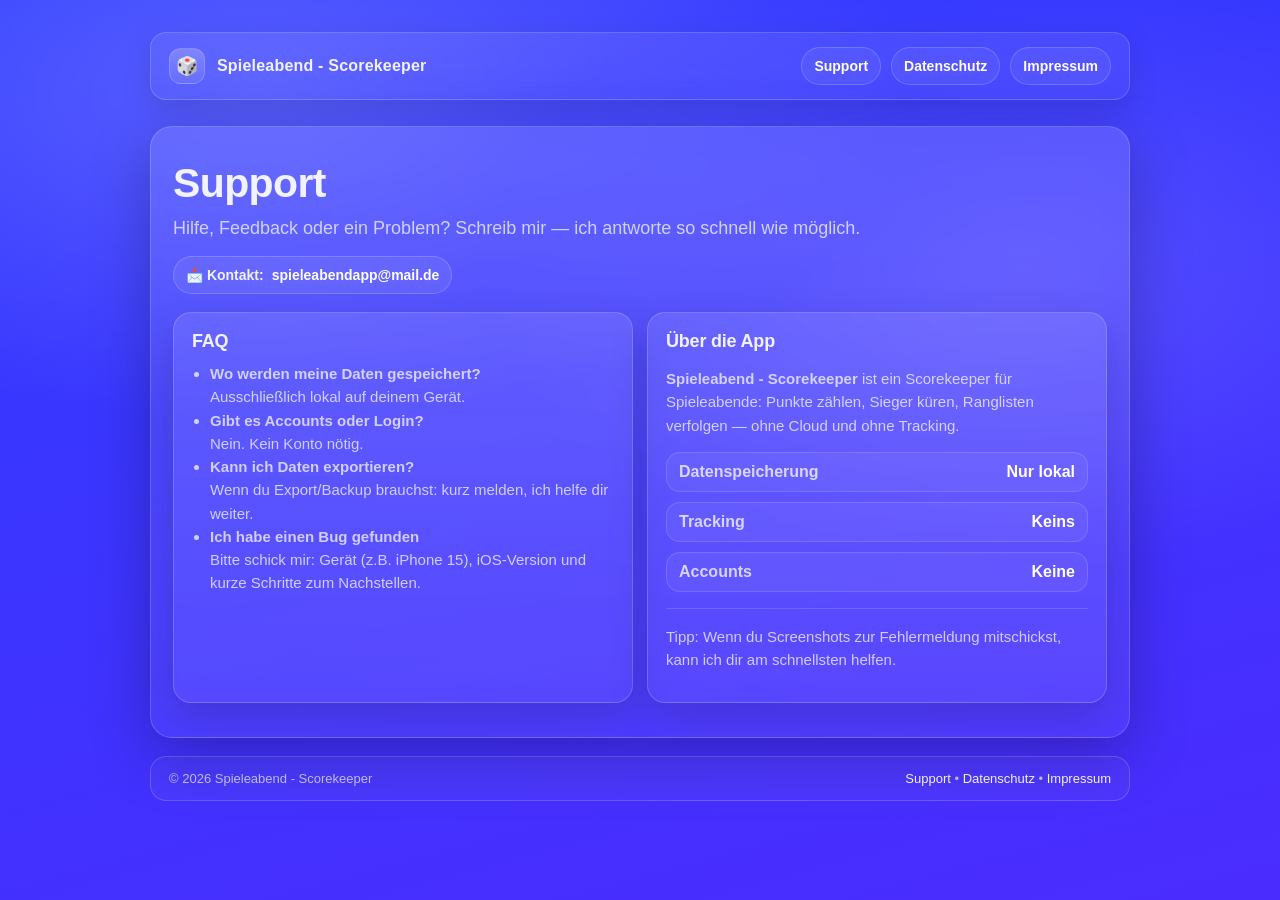
<file: index.html>
<!doctype html>
<html lang="de">
<head>
<meta charset="utf-8" />
<meta name="viewport" content="width=device-width, initial-scale=1" />
<title>Spieleabend - Scorekeeper – Support</title>
<link rel="stylesheet" href="style.css" />
</head>

<body>

<div class="container">

<header class="nav">
<div class="brand">
<div class="logo" aria-hidden="true"><span>🎲</span></div>
<div>Spieleabend - Scorekeeper</div>
</div>

<nav class="navlinks">
<a class="pill" href="index.html">Support</a>
<a class="pill" href="privacy.html">Datenschutz</a>
<a class="pill" href="impressum.html">Impressum</a>
</nav>
</header>

<section class="hero">

<h1>Support</h1>

<p class="subtitle">
Hilfe, Feedback oder ein Problem? Schreib mir — ich antworte so schnell wie möglich.
</p>

<div class="badge">
📩 Kontakt: <a href="mailto:spieleabendapp@mail.de">spieleabendapp@mail.de</a>
</div>

<div class="grid">

<div class="card">

<h2>FAQ</h2>

<ul>
<li><strong>Wo werden meine Daten gespeichert?</strong><br>
Ausschließlich lokal auf deinem Gerät.</li>

<li><strong>Gibt es Accounts oder Login?</strong><br>
Nein. Kein Konto nötig.</li>

<li><strong>Kann ich Daten exportieren?</strong><br>
Wenn du Export/Backup brauchst: kurz melden, ich helfe dir weiter.</li>

<li><strong>Ich habe einen Bug gefunden</strong><br>
Bitte schick mir: Gerät (z.B. iPhone 15), iOS-Version und kurze Schritte zum Nachstellen.</li>
</ul>

</div>

<div class="card">

<h2>Über die App</h2>

<p>
<strong>Spieleabend - Scorekeeper</strong> ist ein Scorekeeper für Spieleabende:
Punkte zählen, Sieger küren, Ranglisten verfolgen — ohne Cloud und ohne Tracking.
</p>

<div class="kv">

<div class="row">
<div class="key">Datenspeicherung</div>
<div class="val">Nur lokal</div>
</div>

<div class="row">
<div class="key">Tracking</div>
<div class="val">Keins</div>
</div>

<div class="row">
<div class="key">Accounts</div>
<div class="val">Keine</div>
</div>

</div>

<hr>

<p class="small">
Tipp: Wenn du Screenshots zur Fehlermeldung mitschickst, kann ich dir am schnellsten helfen.
</p>

</div>

</div>

</section>

<footer class="footer">
<div>© <span id="y"></span> Spieleabend - Scorekeeper</div>

<div>
<a href="index.html">Support</a> •
<a href="privacy.html">Datenschutz</a> •
<a href="impressum.html">Impressum</a>
</div>

</footer>

</div>

<script>
document.getElementById("y").textContent = new Date().getFullYear();
</script>

</body>
</html>
</file>
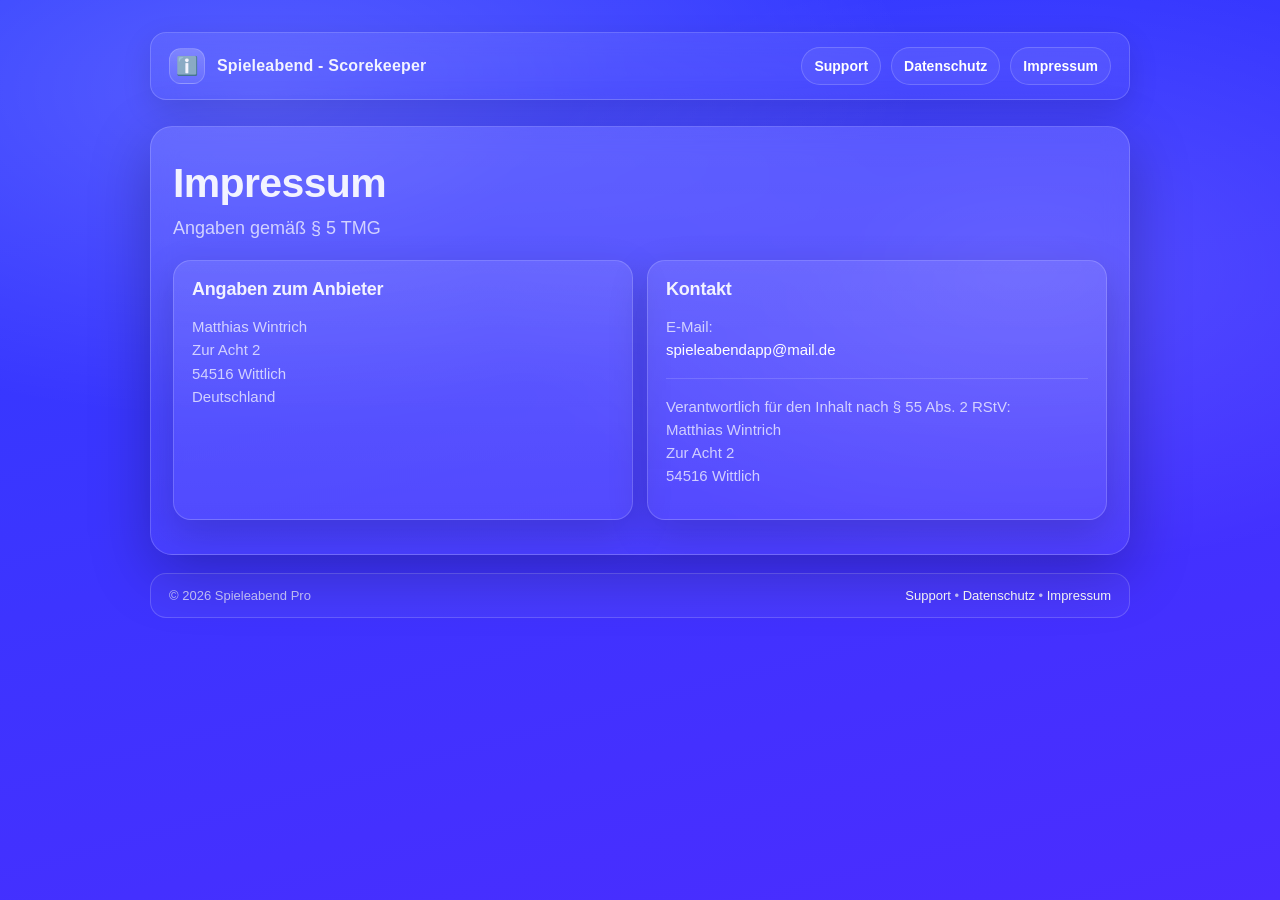
<file: impressum.html>
<!doctype html>
<html lang="de">
<head>
<meta charset="utf-8" />
<meta name="viewport" content="width=device-width, initial-scale=1" />
<title>Spieleabend - Scorekeeper – Impressum</title>
<link rel="stylesheet" href="style.css" />
</head>

<body>

<div class="container">

<header class="nav">
<div class="brand">
<div class="logo"><span>ℹ️</span></div>
<div>Spieleabend - Scorekeeper</div>
</div>

<nav class="navlinks">
<a class="pill" href="index.html">Support</a>
<a class="pill" href="privacy.html">Datenschutz</a>
<a class="pill" href="impressum.html">Impressum</a>
</nav>
</header>

<section class="hero">

<h1>Impressum</h1>

<p class="subtitle">
Angaben gemäß § 5 TMG
</p>

<div class="grid">

<div class="card">

<h2>Angaben zum Anbieter</h2>

<p>
Matthias Wintrich<br>
Zur Acht 2<br>
54516 Wittlich<br>
Deutschland
</p>

</div>

<div class="card">

<h2>Kontakt</h2>

<p>
E-Mail:<br>
<a href="mailto:spieleabendapp@mail.de">spieleabendapp@mail.de</a>
</p>

<hr>

<p class="small">
Verantwortlich für den Inhalt nach § 55 Abs. 2 RStV:<br>
Matthias Wintrich<br>
Zur Acht 2<br>
54516 Wittlich
</p>

</div>

</div>

</section>

<footer class="footer">
<div>© <span id="y"></span> Spieleabend Pro</div>
<div>
<a href="index.html">Support</a> •
<a href="privacy.html">Datenschutz</a> •
<a href="impressum.html">Impressum</a>
</div>
</footer>

</div>

<script>
document.getElementById("y").textContent = new Date().getFullYear();
</script>

</body>
</html>
</file>
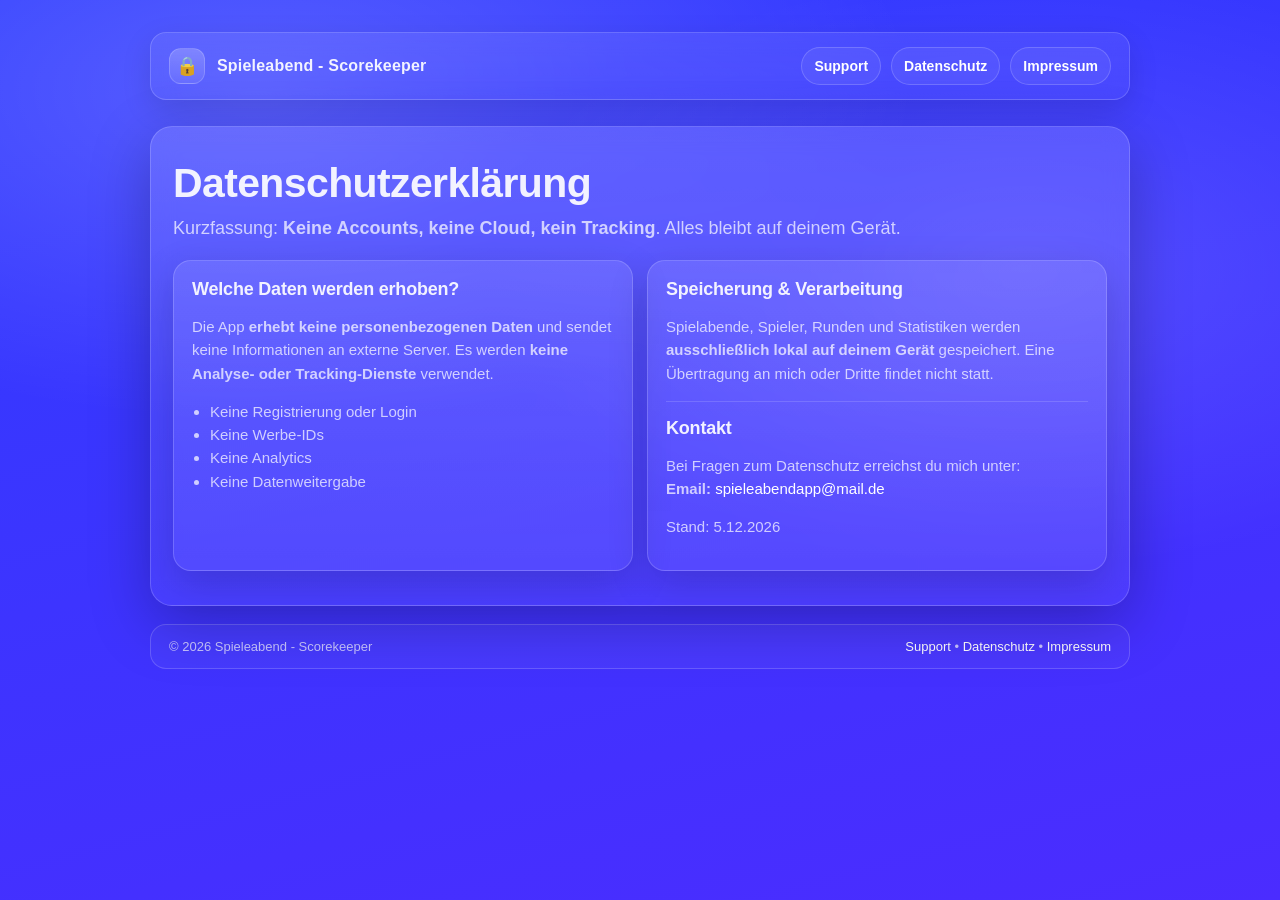
<file: privacy.html>
<!doctype html>
<html lang="de">
<head>
<meta charset="utf-8" />
<meta name="viewport" content="width=device-width, initial-scale=1" />
<title>Spieleabend - Scorekeeper – Datenschutz</title>
<link rel="stylesheet" href="style.css" />
</head>

<body>

<div class="container">

<header class="nav">
<div class="brand">
<div class="logo" aria-hidden="true"><span>🔒</span></div>
<div>Spieleabend - Scorekeeper</div>
</div>

<nav class="navlinks">
<a class="pill" href="index.html">Support</a>
<a class="pill" href="privacy.html">Datenschutz</a>
<a class="pill" href="impressum.html">Impressum</a>
</nav>
</header>

<section class="hero">

<h1>Datenschutzerklärung</h1>

<p class="subtitle">
Kurzfassung: <strong>Keine Accounts, keine Cloud, kein Tracking</strong>. Alles bleibt auf deinem Gerät.
</p>

<div class="grid">

<div class="card">

<h2>Welche Daten werden erhoben?</h2>

<p>
Die App <strong>erhebt keine personenbezogenen Daten</strong> und sendet keine Informationen an externe Server.
Es werden <strong>keine Analyse- oder Tracking-Dienste</strong> verwendet.
</p>

<ul>
<li>Keine Registrierung oder Login</li>
<li>Keine Werbe-IDs</li>
<li>Keine Analytics</li>
<li>Keine Datenweitergabe</li>
</ul>

</div>

<div class="card">

<h2>Speicherung & Verarbeitung</h2>

<p>
Spielabende, Spieler, Runden und Statistiken werden
<strong>ausschließlich lokal auf deinem Gerät</strong> gespeichert.
Eine Übertragung an mich oder Dritte findet nicht statt.
</p>

<hr>

<h2>Kontakt</h2>

<p>
Bei Fragen zum Datenschutz erreichst du mich unter:
<br>
<strong>Email:</strong>
<a href="mailto:spieleabendapp@mail.de">spieleabendapp@mail.de</a>
</p>

<p class="small">
Stand: <span id="d"></span>
</p>

</div>

</div>

</section>

<footer class="footer">

<div>© <span id="y"></span> Spieleabend - Scorekeeper</div>

<div>
<a href="index.html">Support</a> •
<a href="privacy.html">Datenschutz</a> •
<a href="impressum.html">Impressum</a>
</div>

</footer>

</div>

<script>

document.getElementById("y").textContent = new Date().getFullYear();

const dt = new Date();
document.getElementById("d").textContent = dt.toLocaleDateString("de-DE");

</script>

</body>
</html>
</file>
<file: style.css>
:root{
  --bg1:#2f3cff;
  --bg2:#4b2cff;
  --card: rgba(255,255,255,.10);
  --card2: rgba(255,255,255,.16);
  --text: rgba(255,255,255,.92);
  --muted: rgba(255,255,255,.72);
  --border: rgba(255,255,255,.18);
  --shadow: 0 18px 60px rgba(0,0,0,.25);
}

*{box-sizing:border-box}
html,body{height:100%}
body{
  margin:0;
  font-family: -apple-system, BlinkMacSystemFont, "SF Pro Display", "SF Pro Text",
               "Segoe UI", Roboto, Helvetica, Arial, sans-serif;
  color:var(--text);
  background:
    radial-gradient(1200px 600px at 20% 10%, rgba(255,255,255,.18), transparent 55%),
    radial-gradient(900px 500px at 80% 30%, rgba(255,255,255,.12), transparent 60%),
    linear-gradient(165deg, var(--bg1), var(--bg2));
}

a{color:#fff; text-decoration:none}
a:hover{text-decoration:underline}

.container{
  width:min(980px, 92vw);
  margin:0 auto;
  padding:32px 0 48px;
}

.nav{
  display:flex;
  align-items:center;
  justify-content:space-between;
  gap:16px;
  padding:14px 18px;
  border:1px solid var(--border);
  border-radius:16px;
  background:linear-gradient(180deg, rgba(255,255,255,.08), rgba(255,255,255,.04));
  box-shadow: 0 10px 30px rgba(0,0,0,.12);
  backdrop-filter: blur(10px);
}

.brand{
  display:flex;
  align-items:center;
  gap:12px;
  font-weight:700;
  letter-spacing:.2px;
}

.logo{
  width:36px; height:36px;
  border-radius:12px;
  background:linear-gradient(180deg, rgba(255,255,255,.22), rgba(255,255,255,.08));
  border:1px solid var(--border);
  display:grid;
  place-items:center;
}

.logo span{
  font-size:18px;
}

.navlinks{
  display:flex;
  gap:10px;
  flex-wrap:wrap;
  justify-content:flex-end;
}
.pill{
  padding:10px 12px;
  border-radius:999px;
  border:1px solid var(--border);
  background:rgba(255,255,255,.06);
  font-weight:600;
  font-size:14px;
}
.pill:hover{background:rgba(255,255,255,.10)}

.hero{
  margin-top:26px;
  padding:34px 22px;
  border-radius:22px;
  border:1px solid var(--border);
  background:linear-gradient(180deg, rgba(255,255,255,.12), rgba(255,255,255,.06));
  box-shadow: var(--shadow);
  backdrop-filter: blur(12px);
}

h1{
  margin:0 0 10px;
  font-size: clamp(28px, 3.2vw, 44px);
  line-height:1.08;
  letter-spacing:-.6px;
}
.subtitle{
  margin:0;
  color:var(--muted);
  font-size: clamp(15px, 1.6vw, 18px);
  line-height:1.5;
}

.grid{
  margin-top:18px;
  display:grid;
  grid-template-columns: repeat(12, 1fr);
  gap:14px;
}

.card{
  grid-column: span 6;
  padding:18px 18px 16px;
  border-radius:18px;
  border:1px solid var(--border);
  background: linear-gradient(180deg, rgba(255,255,255,.10), rgba(255,255,255,.05));
  box-shadow: 0 14px 40px rgba(0,0,0,.16);
}

.card h2{
  margin:0 0 10px;
  font-size:18px;
  letter-spacing:-.2px;
}
.card p, .card li{
  color:var(--muted);
  line-height:1.55;
  font-size:15px;
}
.card ul{margin:10px 0 0; padding-left:18px}

.kv{
  display:grid;
  gap:10px;
  margin-top:10px;
}
.row{
  display:flex;
  justify-content:space-between;
  gap:10px;
  padding:10px 12px;
  border-radius:14px;
  border:1px solid rgba(255,255,255,.14);
  background:rgba(255,255,255,.05);
}
.key{color:rgba(255,255,255,.75); font-weight:600}
.val{color:#fff; font-weight:700}

.footer{
  margin-top:18px;
  padding:14px 18px;
  border-radius:16px;
  border:1px solid var(--border);
  background:rgba(255,255,255,.04);
  color:rgba(255,255,255,.7);
  font-size:13px;
  display:flex;
  justify-content:space-between;
  gap:10px;
  flex-wrap:wrap;
}

.small{
  font-size:13px;
  color:rgba(255,255,255,.70);
}

.badge{
  display:inline-flex;
  align-items:center;
  gap:8px;
  padding:10px 12px;
  border-radius:999px;
  border:1px solid var(--border);
  background:rgba(255,255,255,.07);
  font-weight:700;
  font-size:14px;
  margin-top:14px;
}

hr{
  border:none;
  height:1px;
  background:rgba(255,255,255,.14);
  margin:16px 0;
}

@media (max-width: 820px){
  .card{grid-column: span 12;}
}
</file>
